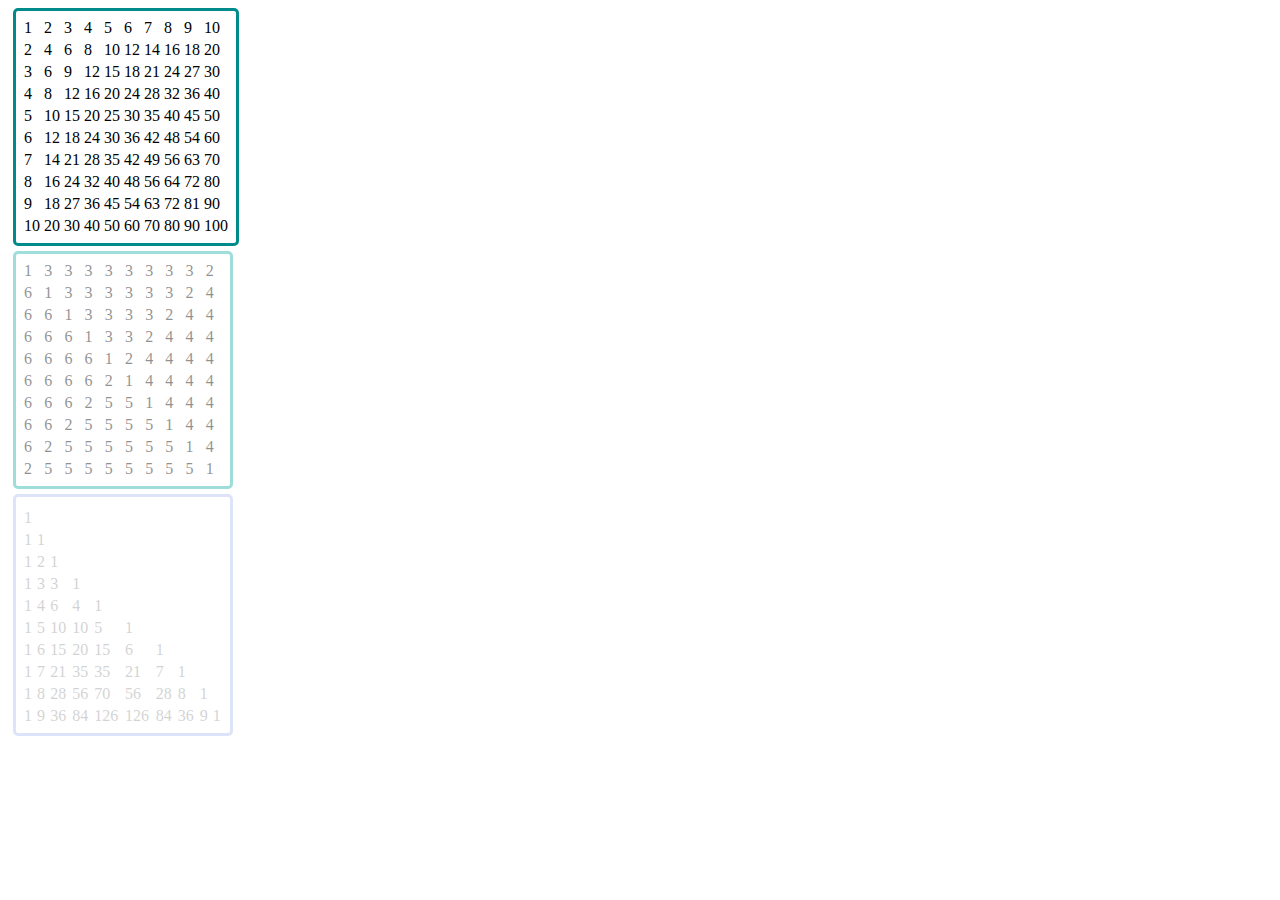
<file: ht8/index.html>
<!DOCTYPE html>
<html>
<head lang="en">
    <meta charset="UTF-8">
	<link rel="stylesheet" href="all.css">
    <title>ht8 - matrixes</title>
	<script src="http://ajax.googleapis.com/ajax/libs/jquery/1.11.1/jquery.min.js"></script>
</head>
<body>
	<div id='holder'>
		<table id="multiplication-table"></table>
		<table id="matrix"></table>
		<table id="pascal-triangle"></table>
	</div>
    <script src="main.js"></script>
</body>
</html>
</file>
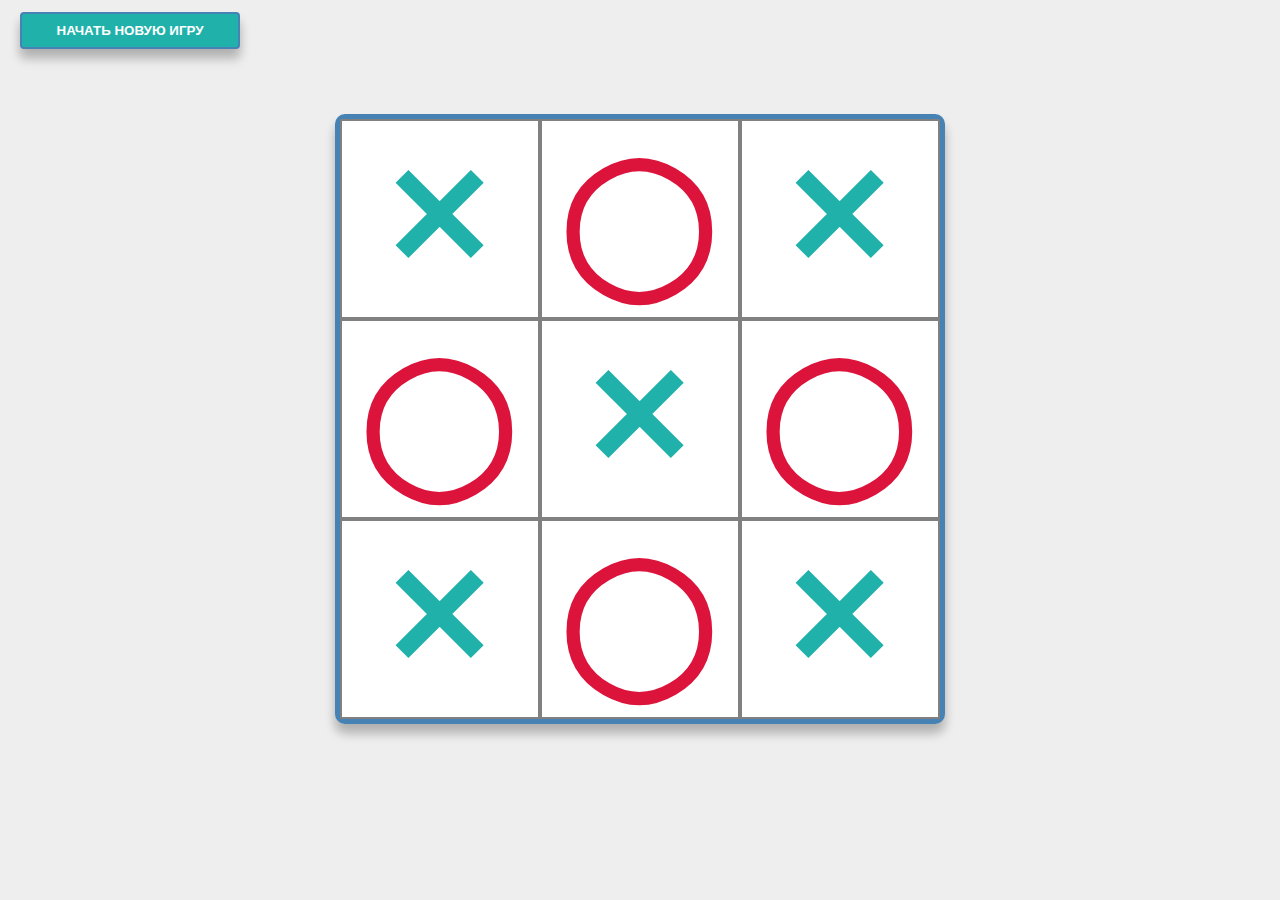
<file: X-O Game/index.html>
<!DOCTYPE html>
<html>
<head lang="en">
    <meta charset="UTF-8">
    <title>Крестики-нолики</title>
    <link rel="stylesheet" href="css/index.css">
	<script src="js\getWinner.js"></script>
	<script src="js\main.js"></script>
	<script src="js\autoAI.js"></script>
    
</head>
<body>
<button class="startNewGame btn shadows">Начать новую игру</button>
<div class="winner-message btn shadows"></div>
<div class="field shadows">	
	<div class="row">
		<div class="cell c1 x"></div><div class="cell c2 o"></div><div class="cell c3 x"></div>
	</div>
	<div class="row">
		<div class="cell c4 o"></div><div class="cell c5 x"></div><div class="cell c6 o"></div>
	</div>
	<div class="row">
		<div class="cell c7 x"></div><div class="cell c8 o"></div><div class="cell c9 x"></div>
	</div>
</div>
</body>
</html>
</file>
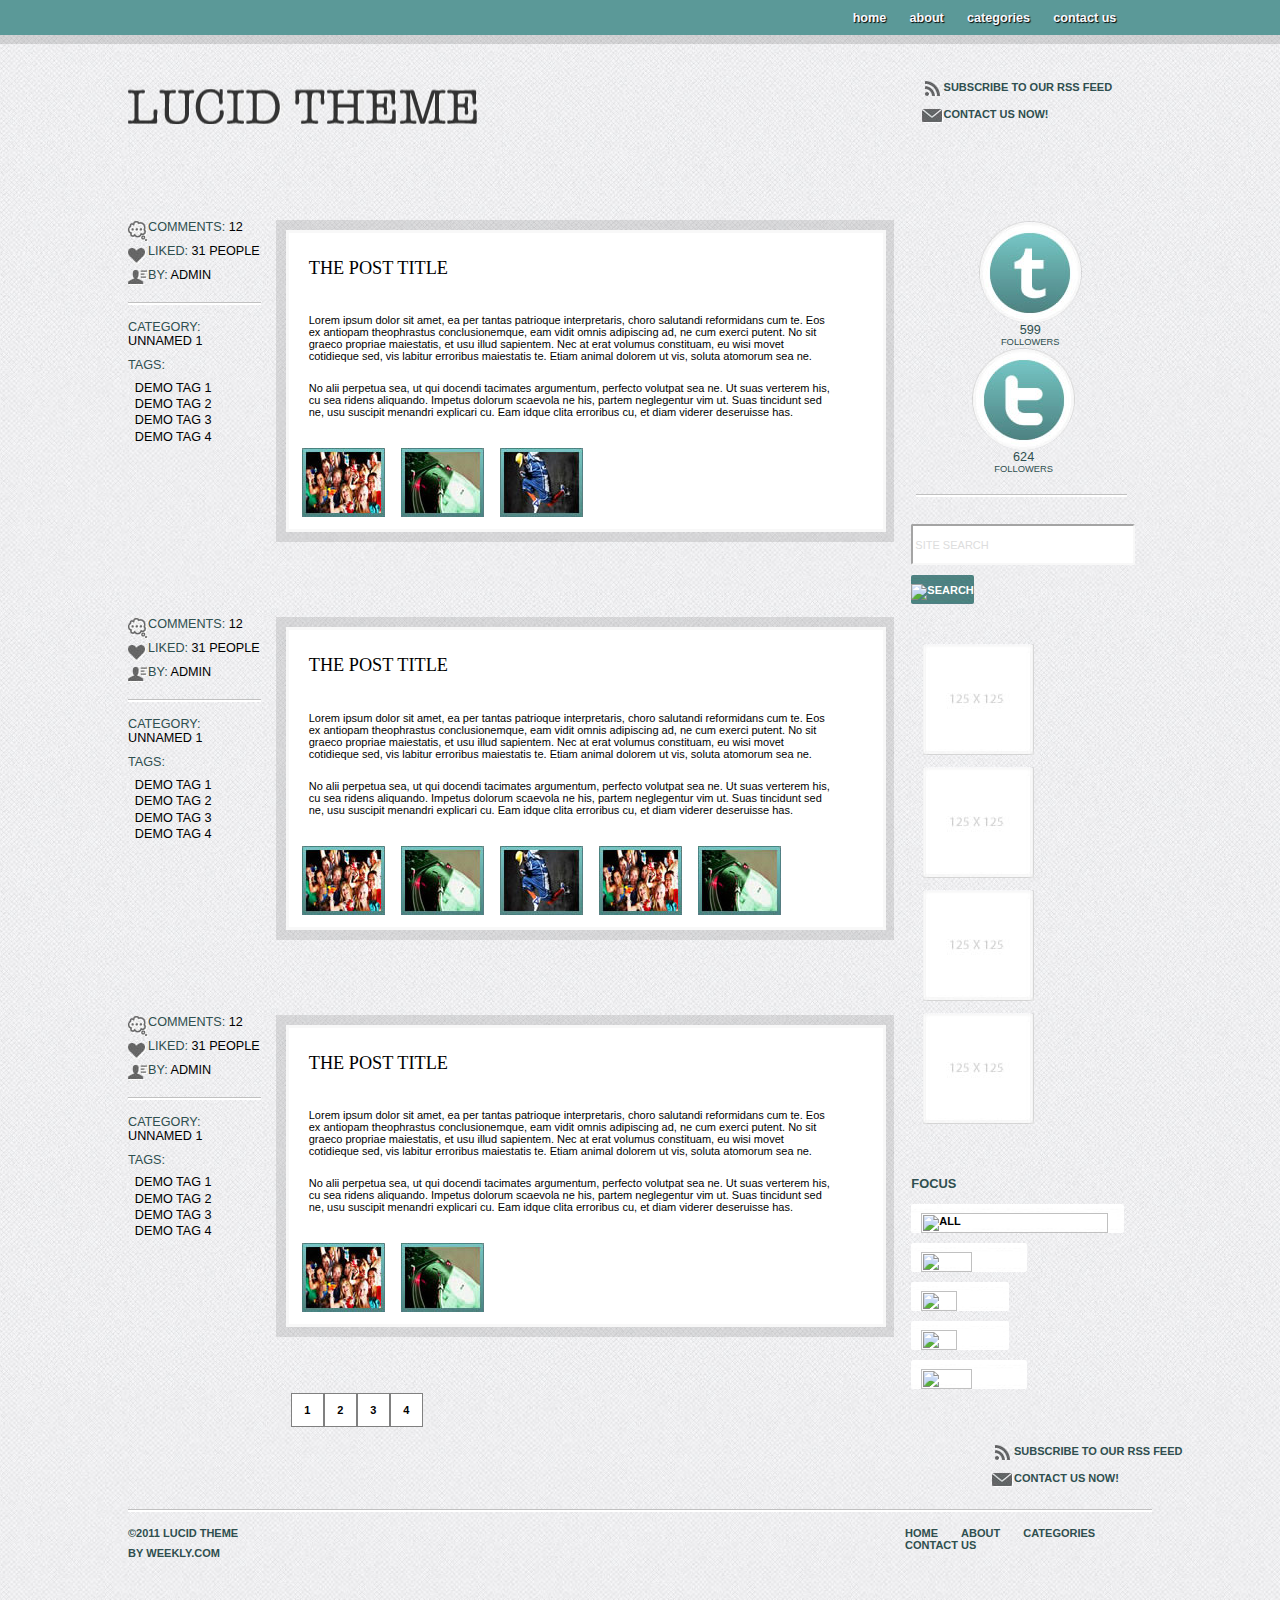
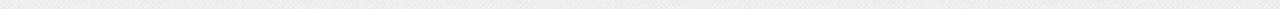
<file: hw01 (Lucid Theme)/markup/index.html>
<!DOCTYPE html>
<html>

<head>
	<meta charset="utf-8">
	<title>Example 01</title>
	<link rel="stylesheet" href="css/all.css">
</head>

<body>

	<!-- begin wrapper -->
	<div id="wrapper">
	
		<!-- begin header -->		
		<header>
		
			<!-- begin header nav -->
			<nav role="navigation">	
				<ul>
					<li>
						<a class="bigger_txt" href="#">home</a>
					</li>
					<li>
						<a class="bigger_txt" href="#">about</a>
					</li>
					<li>
						<a class="bigger_txt" href="#">categories</a>
					</li>
					<li>
						<a class="bigger_txt" href="#">contact us</a>
					</li>
				</ul>	  
			</nav>
			<!-- end header nav -->
					
			<div id="divider"></div>		 
			
			<!-- begin header .content-->
			<div class="content">
			
				<div class="left_side">
				
					<h1 id="logo">
						<a title="Lucid Theme" href="#">LUCID THEME</a>
					</h1>				
					
				</div>
	
				<div class="rss_n_mail">
					<div id="rss_icon"> <a href="#"></a></div>  <a class="grey_txt" href="#"> SUBSCRIBE TO OUR RSS FEED </a>
					<div id="mail_icon"><a href="#"></a></div>  <a class="grey_txt" href="#"> CONTACT US NOW! </a>	
				</div>
				
			</div>
			<!-- begin header .content-->
			
		</header>
		<!-- end header -->
  
		<!-- begin section -->
		<section class="content">
			
			<!-- begin .left_side -->
			<div class="left_side">
  
				<!-- begin first part -->
				<div>
				
					<!-- begin .additional -->
					<div class="additional bigger_txt">
						
						<div class="comments_icon"></div>  <a href="#"> <span class="grey_txt">COMMENTS:</span> 12 </a>
						<div class="likes_icon"></div>  <a href="#"> <span class="grey_txt">LIKED:</span> 31 PEOPLE </a>
						<div class="bywho_icon"></div>  <a href="#"> <span class="grey_txt">BY:</span> ADMIN</a>
						<div class="underline"></div>
						<div><a href="#"> <span class="grey_txt">CATEGORY:</span> UNNAMED 1</a></div>
						<div><a href="#"> <span class="grey_txt">TAGS:</span></a></div>
						
						<!-- begin .demos -->
						<div class="demos">
							<ul>
								<li>
									<a href="#">DEMO TAG 1</a>
								</li>
								<li>
									<a href="#">DEMO TAG 2</a>
								</li>
								<li>
									<a href="#">DEMO TAG 3</a>
								</li>
								<li>
									<a href="#">DEMO TAG 4</a>
								</li>
							</ul>
						</div>
						<!-- end .demos -->
						
					</div>
					<!-- end .additional -->

					<!-- begin .main_block -->
					<div class="main_block">

						<div class="shadow"></div>
		
						<!-- begin .holder -->
						<div class="holder">
        
							<h2>THE POST TITLE</h2>

							<span>
								Lorem ipsum dolor sit amet, ea per tantas patrioque interpretaris, choro salutandi reformidans cum te. Eos ex antiopam theophrastus conclusionemque, eam vidit omnis adipiscing ad, ne cum exerci putent. No sit graeco propriae maiestatis, et usu illud sapientem. Nec at erat volumus constituam, eu wisi movet cotidieque sed, vis labitur erroribus maiestatis te. Etiam animal dolorem ut vis, soluta atomorum sea ne.
							</span>
							
							<span>
								No alii perpetua sea, ut qui docendi tacimates argumentum, perfecto volutpat sea ne. Ut suas verterem his, cu sea ridens aliquando. Impetus dolorum scaevola ne his, partem neglegentur vim ut. Suas tincidunt sed ne, usu suscipit menandri explicari cu. Eam idque clita erroribus cu, et diam viderer deseruisse has.
							</span>
						
							<!-- begin for .pics -->
							<div>
								<ul class="pics">
									<li>
										<a href="#"><img alt="pic01"	src="images/pic_01.jpg" width="83" height="69"></a>
									</li>
									<li>
										<a href="#"><img alt="pic02"	src="images/pic_02.jpg" width="83" height="69"></a>
									</li>
									<li>
										<a href="#"><img alt="pic03"	src="images/pic_03.jpg" width="83" height="69"></a>
									</li>
								</ul>
						
							</div>
							<!-- end for .pics -->
	
						</div>
						<!-- end .holder -->
			
					</div>
					<!-- end .main_block -->
				
				</div>
				<!-- end first part -->
				
				<!-- begin second part -->
				<div>
					<!-- begin .additional-->
					<div class="additional bigger_txt">
			
						<div class="comments_icon"></div>  <a href="#"> <span class="grey_txt">COMMENTS:</span> 12 </a>
						<div class="likes_icon"></div>  <a href="#"> <span class="grey_txt">LIKED:</span> 31 PEOPLE </a>
						<div class="bywho_icon"></div>  <a href="#"> <span class="grey_txt">BY:</span> ADMIN</a>
						<div class="underline"></div>
						<div><a href="#"> <span class="grey_txt">CATEGORY:</span> UNNAMED 1</a></div>
						<div><a href="#"> <span class="grey_txt">TAGS:</span></a></div>
						
						<!-- begin .demos -->
						<div class="demos">
							<ul>
								<li>
									<a href="#">DEMO TAG 1</a>
								</li>
								<li>
									<a href="#">DEMO TAG 2</a>
								</li>
								<li>
									<a href="#">DEMO TAG 3</a>
								</li>
								<li>
									<a href="#">DEMO TAG 4</a>
								</li>
							</ul>
						</div>
						<!-- end .demos -->
						
					</div>
					<!-- end .additional-->
				
					<!-- begin .main_block -->
					<div class="main_block">
						
						<div class="shadow"></div>
						
						<!-- begin .holder -->
						<div class="holder">
        
							<h2>THE POST TITLE</h2>

							<span>
								Lorem ipsum dolor sit amet, ea per tantas patrioque interpretaris, choro salutandi reformidans cum te. Eos ex antiopam theophrastus conclusionemque, eam vidit omnis adipiscing ad, ne cum exerci putent. No sit graeco propriae maiestatis, et usu illud sapientem. Nec at erat volumus constituam, eu wisi movet cotidieque sed, vis labitur erroribus maiestatis te. Etiam animal dolorem ut vis, soluta atomorum sea ne.
							</span>
							
							<span>
								No alii perpetua sea, ut qui docendi tacimates argumentum, perfecto volutpat sea ne. Ut suas verterem his, cu sea ridens aliquando. Impetus dolorum scaevola ne his, partem neglegentur vim ut. Suas tincidunt sed ne, usu suscipit menandri explicari cu. Eam idque clita erroribus cu, et diam viderer deseruisse has.
							</span>
							
							<!-- begin for .pics -->
							<div>
								<ul class="pics">
									<li>
										<a href="#"><img alt="pic01"	src="images/pic_01.jpg" width="83" height="69"></a>
									</li>
									<li>
										<a href="#"><img alt="pic02"	src="images/pic_02.jpg" width="83" height="69"></a>
									</li>
									<li>
										<a href="#"><img alt="pic03"	src="images/pic_03.jpg" width="83" height="69"></a>
									</li>
									<li>
										<a href="#"><img alt="pic04"	src="images/pic_01.jpg" width="83" height="69"></a>
									</li>
									<li>
										<a href="#"><img alt="pic05"	src="images/pic_02.jpg" width="83" height="69"></a>
									</li>
								</ul>
					
							</div>
							<!-- end for .pics -->

						</div>
						<!-- end for .holder -->
			
					</div>
					<!-- end .main_block -->
				
				</div>
				<!-- end second part -->
				
				<!-- begin third part -->
				<div>
				
					<!-- begin .additional-->
					<div class="additional bigger_txt">
				
						<div class="comments_icon"></div>  <a href="#"> <span class="grey_txt">COMMENTS:</span> 12</a>
						<div class="likes_icon"></div>  <a href="#"> <span class="grey_txt">LIKED:</span> 31 PEOPLE</a>
						<div class="bywho_icon"></div>  <a href="#"> <span class="grey_txt">BY:</span> ADMIN</a>
						<div class="underline"></div>
						<div><a href="#"> <span class="grey_txt">CATEGORY:</span> UNNAMED 1</a></div>
						<div><a href="#"> <span class="grey_txt">TAGS:</span></a></div>
						
						<!-- begin .demos -->
						<div class="demos">
							<ul>
								<li>
									<a href="#">DEMO TAG 1</a>
								</li>
								<li>
									<a href="#">DEMO TAG 2</a>
								</li>
								<li>
									<a href="#">DEMO TAG 3</a>
								</li>
								<li>
									<a href="#">DEMO TAG 4</a>
								</li>
							</ul>
						</div>
						<!-- end .demos -->
						
					</div>
					<!-- end .additional-->
				
					<!-- begin .main_block -->
					<div class="main_block">
	
						<div class="shadow"></div>
		
						<!-- begin .holder -->
						<div class="holder">
			
							<h2>THE POST TITLE</h2>
	
							<span>
								Lorem ipsum dolor sit amet, ea per tantas patrioque interpretaris, choro salutandi reformidans cum te. Eos ex antiopam theophrastus conclusionemque, eam vidit omnis adipiscing ad, ne cum exerci putent. No sit graeco propriae maiestatis, et usu illud sapientem. Nec at erat volumus constituam, eu wisi movet cotidieque sed, vis labitur erroribus maiestatis te. Etiam animal dolorem ut vis, soluta atomorum sea ne.
							</span>
							
							<span>
								No alii perpetua sea, ut qui docendi tacimates argumentum, perfecto volutpat sea ne. Ut suas verterem his, cu sea ridens aliquando. Impetus dolorum scaevola ne his, partem neglegentur vim ut. Suas tincidunt sed ne, usu suscipit menandri explicari cu. Eam idque clita erroribus cu, et diam viderer deseruisse has.
							</span>
						
							<!-- begin for .pics -->
							<div>
								<ul class="pics">
									<li>
										<a href="#"><img alt="pic01"	src="images/pic_01.jpg" width="83" height="69"></a>
									</li>
									<li>
										<a href="#"><img alt="pic02"	src="images/pic_02.jpg" width="83" height="69"></a>
									</li>
								</ul>
						
							</div>
							<!-- end for .pics -->
	
						</div>
						<!-- end .holder -->
				
					</div>
					<!-- end .main_block -->
					
				</div>
				<!-- end third part -->
			
			</div>
			<!-- end .left_side -->

			<!-- begin #pagination -->
			<div id="pagination" class=" left_side">
				<ul>
					<li>
						<a href="#">1</a>
					</li>
					<li>
						<a href="#">2</a>
					</li>
					<li>
						<a href="#">3</a>
					</li>
					<li>
						<a href="#">4</a>
					</li>
				</ul>
			</div>
			<!-- end #pagination -->

			<!-- begin aside -->
			<aside class="right_side">
    
				<!-- begin #social -->
				<div id="social">
				
					<div id="twitter">
						<a id="twitter_icon" href="#">
						<a class="grey_txt bigger_txt" href="#"> 599 </a>
						<a class="grey_txt smaller_txt" href="#"> FOLLOWERS </a>			
					</div>

					<div id="fb">
						<a id="fb_icon" href="#">
						<a class="grey_txt bigger_txt" href="#"> 624 </a>
						<a class="grey_txt smaller_txt" href="#"> FOLLOWERS </a>
					</div>
					
					<div class="underline"></div>
					
					<input id="search_input"  type="text" name="" value="SITE SEARCH">
					<div><input id="search_btn" class="btn" type="image" value="SEARCH"><!--src="images/search_btn.png"--></div>
					
					<ul>
						<li><img alt="pic_adv_01"	src="images/125x125.png" width="111" height="111"></li>
						<li><img alt="pic_adv_02"	src="images/125x125.png" width="111" height="111"></li>
						<li><img alt="pic_adv_03"	src="images/125x125.png" width="111" height="111"></li>
						<li><img alt="pic_adv_04"	src="images/125x125.png" width="111" height="111"></li>
					</ul>
				
				</div>
				<!-- end #social -->
				
				<!-- begin #focus -->
				<div id="focus">
				
					<h3 class="grey_txt">FOCUS</h3>
					<input id="all_focus_btn" class="active_focus btn" type="image" value="ALL">
					<input class="btn grey_txt med_focus_btn" type="image" value="CODE & DESIGN">
					<input class="btn grey_txt short_focus_btn" type="image" value="GRAPHIC ART">
					<input class="btn grey_txt short_focus_btn" type="image" value="ILLUSTRATIONS">
					<input class="btn grey_txt med_focus_btn" type="image" value="MISCELLANEOUS">
					
				</div>
				<!-- end #focus -->
				
			</aside>
			<!-- end aside -->

		</section>
		<!-- end section -->
		
		<!-- begin .rss_n_mail -->
		<div class="rss_n_mail">	
			<div id="rss_icon"> <a href="#"></a></div>  <a class="grey_txt" href="#"> SUBSCRIBE TO OUR RSS FEED </a>
			<div id="mail_icon"><a href="#"></a></div>  <a class="grey_txt" href="#"> CONTACT US NOW! </a>	
		</div>
		<!-- end .rss_n_mail -->
		
		<!-- begin footer -->	
		<footer>
		
			<div class="underline"></div>
			
			<span>&copy;2011&nbsp;<a href="#">LUCID THEME</a></span>				
	
			<!-- begin footer nav -->
			<nav role="navigation">	
				<ul>
					<li>
						<a href="#">HOME</a>
					</li>
					<li>
						<a href="#">ABOUT</a>
					</li>
					<li>
						<a href="#">CATEGORIES</a>
					</li>
					<li>
						<a href="#">CONTACT  US</a>
					<li>
				</ul>	  
			</nav>
			<!-- end footer nav -->
			
			<span>BY&nbsp;<a href="#">WEEKLY.COM</a></span>
			
		</footer>
		<!-- end footer -->
  
	</div>
	<!-- end wrapper -->

</body>

</html>
</file>
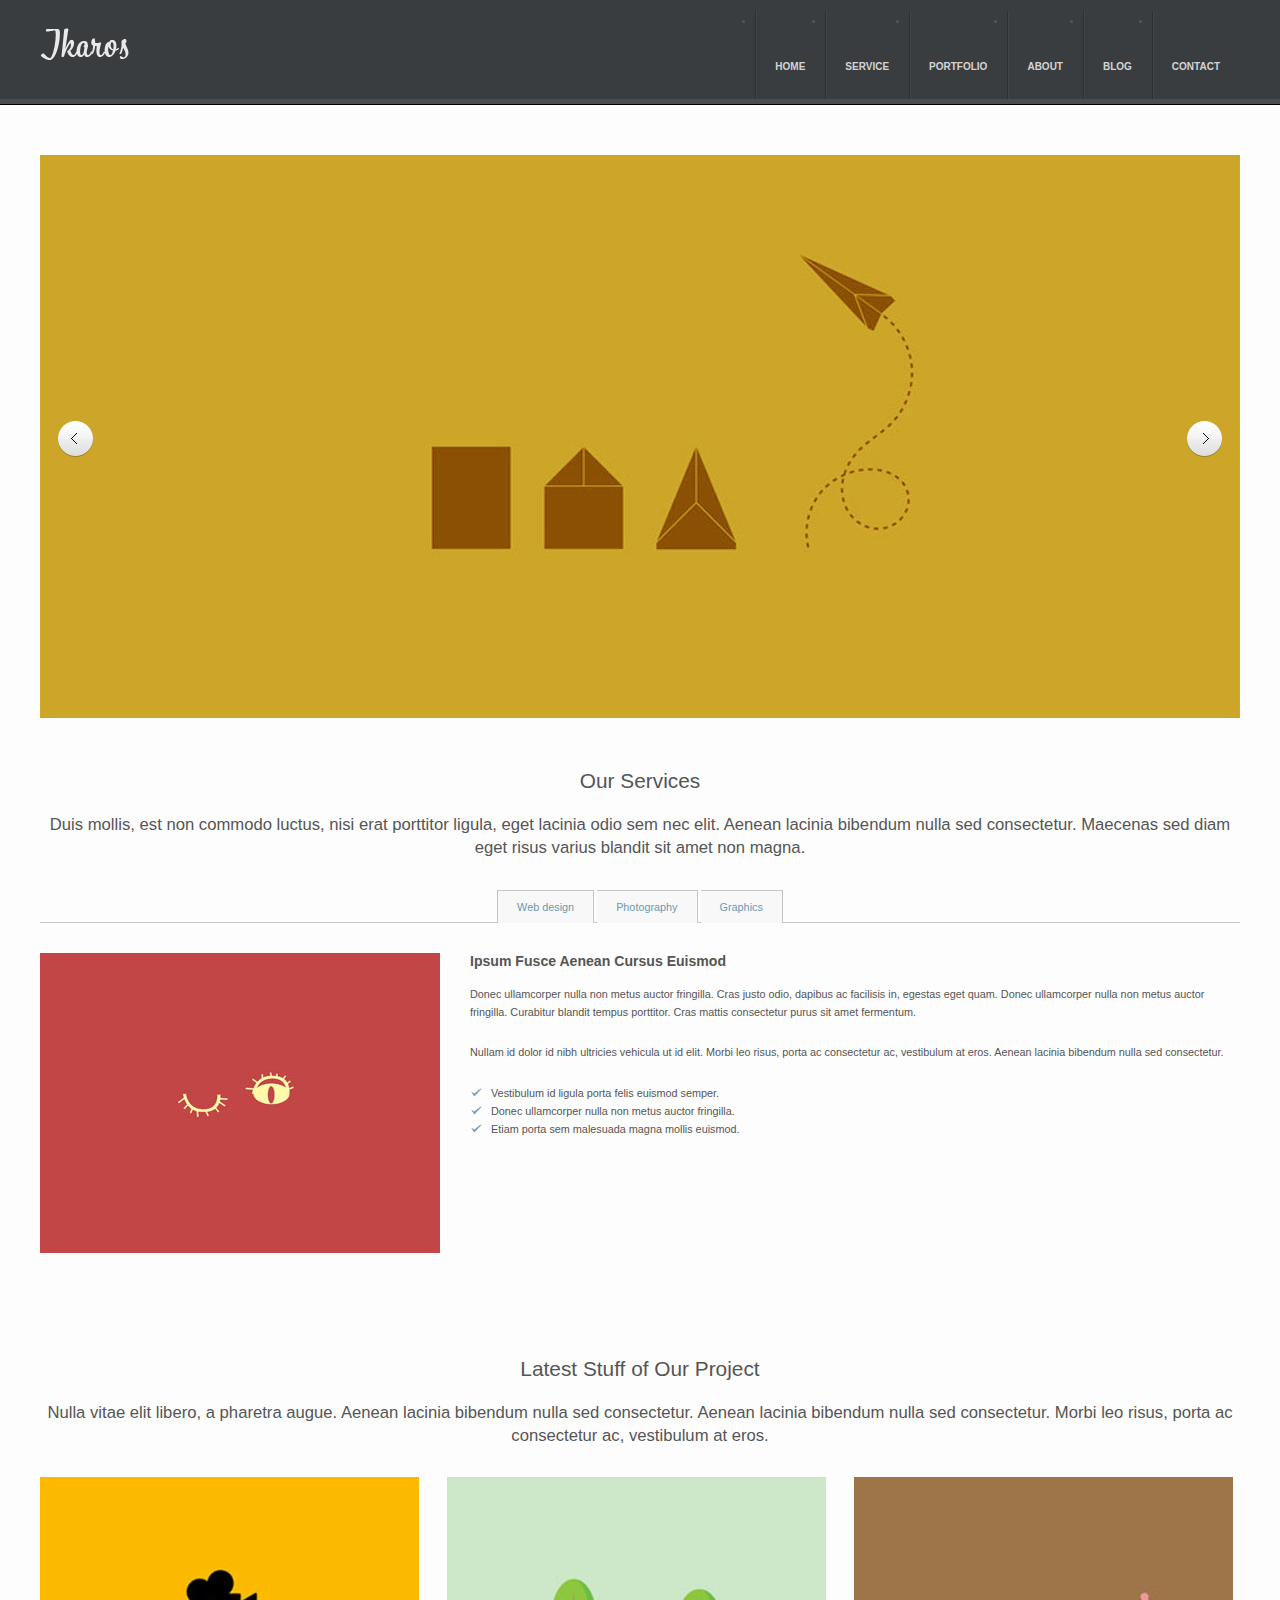
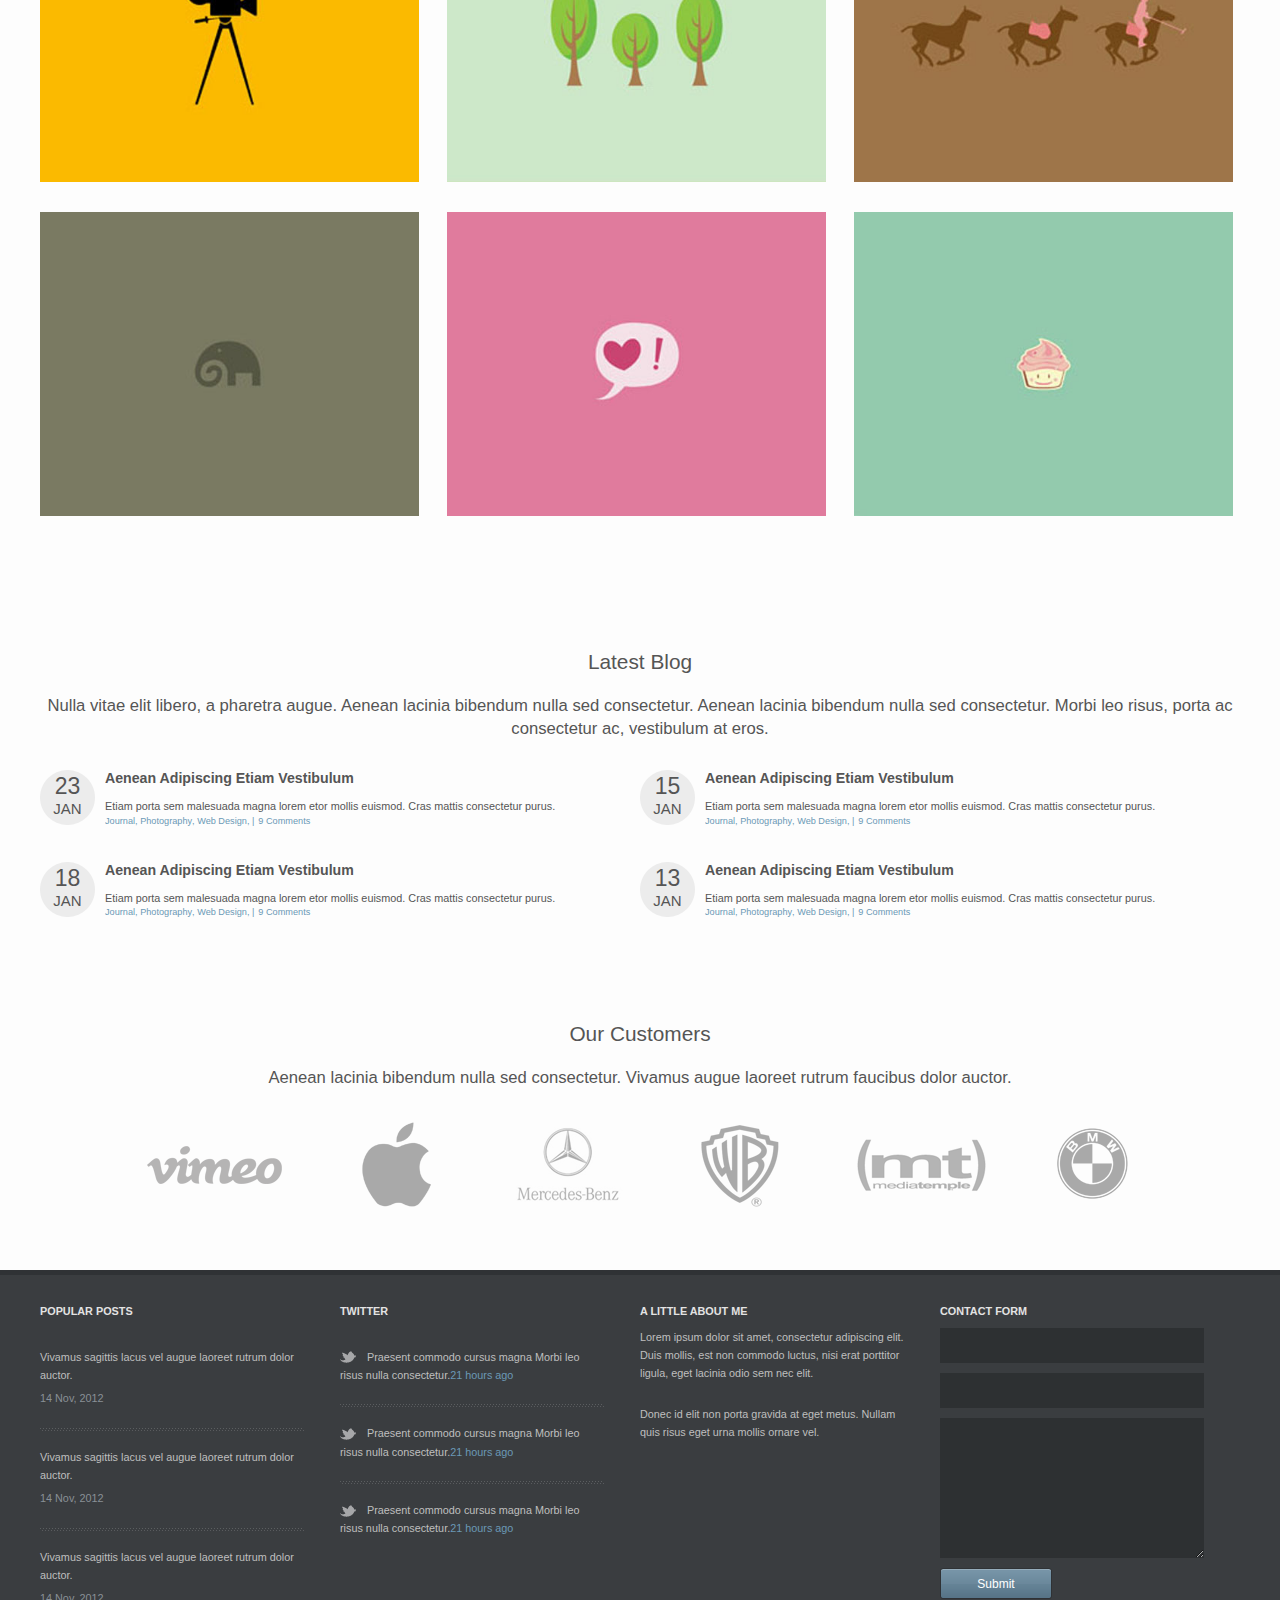
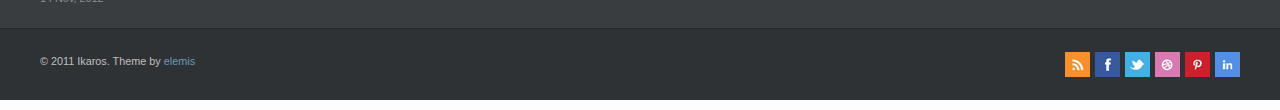
<file: hw04 (Ikaros)/markup/index.html>
<!DOCTYPE html>
<html>
<head>
     <meta charset="UTF-8">
    <title>Ikaros</title>
    <link rel="stylesheet" href="css/all.css"/>
	<script src="http://ajax.googleapis.com/ajax/libs/jquery/1.11.1/jquery.min.js"></script>	
	<script src="js/index.js"></script>
</head>
<body>
<div id="wrapper">

	<!-- begin header -->
    <header>
        <div class="container">
            <h1 class="logo">
				<a href="#" title="Ikaros">Ikaros</a>
			</h1>
			
			<!-- begin nav -->
			<nav role="navigation">
				<ul>
					<li><a href="#" title="link">Home</a></li>
					<li><a href="#" title="link">Service</a></li>
					<li><a href="#" title="link">Portfolio</a></li>
					<li><a href="#" title="link">About</a></li>
					<li><a href="#" title="link">Blog</a></li>
					<li><a href="#" title="link">Contact</a></li>
					</ul>
			</nav>
			<!-- end nav -->
			
        </div>
    </header>
	<!-- end header -->
	
	<!-- begin #main -->
    <main>
        <div class="container">
		
		<!-- begin .gallery -->
            <div class="gallery-holder">
            <div class="gallery">
                <!--<ul>
                    <li><img src="images/slider0.jpg" alt=""/></li>
                    <li><img src="images/slider2.jpg" alt=""/></li>
                    <li>--></li>
					<img src="images/slider1.jpg" alt=""/>
					<!--</li>
                </ul>-->
                <a class="prev-btn" href="#">Previous</a>
                <a class="next-btn" href="#">Next</a>
            </div>
            </div>
			<!-- end .gallery -->
			
            <div class="content">
			
				<!-- begin .content-block -->
                <div class="content-block">
                    <h2>Our Services</h2>
                    <div class="content-intro">
                        <p>Duis mollis, est non commodo luctus, nisi erat porttitor ligula, eget lacinia odio sem nec elit. Aenean lacinia bibendum nulla sed consectetur. Maecenas sed diam eget risus varius blandit sit amet non magna.</p>
                    </div>
					
					<!-- begin .tabs-holder -->
                    <div class="tabs-holder">
                        <ul class="tabset">
                            <li class="active"><a href="#one">Web design</a></li>
							<li><a href="#two">Photography</a></li>
							<li><a href="#three">Graphics</a></li>
                        </ul>
						
						<!-- begin #first-tab -->
                        <div class="tab active" id="first-tab">
                            <img src="images/tab1.jpg" alt="tab1 image"/>
                            <div class="tabs-info">
                                <h3>Ipsum Fusce Aenean Cursus Euismod</h3>
                                <p>Donec ullamcorper nulla non metus auctor fringilla. Cras justo odio, dapibus ac facilisis in, egestas eget quam. Donec ullamcorper nulla non metus auctor fringilla. Curabitur blandit tempus porttitor. Cras mattis consectetur purus sit amet fermentum.</p>
                                <p>Nullam id dolor id nibh ultricies vehicula ut id elit. Morbi leo risus, porta ac consectetur ac, vestibulum at eros. Aenean lacinia bibendum nulla sed consectetur. </p>
                                <ul>
                                    <li>Vestibulum id ligula porta felis euismod semper.</li>
                                    <li>Donec ullamcorper nulla non metus auctor fringilla.</li>
                                    <li>Etiam porta sem malesuada magna mollis euismod.</li>
                                </ul>
                            </div>
                        </div>
						<!-- end #first-tab -->
						
						<!-- begin #second-tab -->
                        <div class="tab" id="second-tab">
                            <img src="images/tab2.jpg" alt="tab2 image"/>
                            <div class="tabs-info">
                                <h3>Lorem Ipsum Dolor Sit Amet Est Furstat</h3>
                                <p>Cras justo odio, dapibus ac facilisis in, egestas eget quam. Donec ullamcorper nulla non metus fringilla. Curabitur blandit tempus porttitor. Nullam id dolor id nibh ultricies vehicula ut id elit. Donec ullamcorper nulla non metus alles et fringilla.</p>
                                <p>Nullam id dolor id nibh ultricies vehicula ut id elit. Morbi leo risus, porta ac consectetur ac, vestibulum at eros. Aenean lacinia bibendum nulla sed consectetur. </p>
                                <ul>
                                    <li>Donec ullamcorper nulla non metus auctor fringilla.</li>
                                    <li>Vestibulum id ligula porta felis euismod semper.</li>
                                    <li>Curabitur blandit tempus porttitor. Cras mattis consectetur.</li>
                                </ul>
                            </div>
                        </div>
						<!-- end #second-tab -->
						
						<!-- begin #third-tab -->
                        <div class="tab" id="third-tab">
                            <img src="images/tab3.jpg" alt="tab3 image"/>
                            <div class="tabs-info">
                                <h3>Ipsum Fusce Aenean Cursus Euismod</h3>
                                <p>Cras justo odio, dapibus ac facilisis in est. Cras justo odio, dapibus ac facilisis in, egestas eget quam. Donec ullamcorper nulla non metus auctor fringilla. Curabitur blandit tempus porttitor. Cras mattis consectetur purus sit amet fermentum.</p>
                                <p>Nullam id dolor id nibh ultricies vehicula ut id elit. Morbi leo risus, porta ac consectetur ac, vestibulum at eros. Aenean lacinia bibendum nulla sed consectetur. </p>
                                <ul>
                                    <li>Etiam porta sem malesuada magna mollis euismod.</li>
                                    <li>Donec ullamcorper nulla non metus auctor fringilla.</li>
                                    <li>Vestibulum id ligula porta felis euismod semper.</li>
                                </ul>
                            </div>
                        </div>
						<!-- end #third-tab -->
						
                    </div>
					<!-- end .tabs-holder -->
					
                </div>
				<!-- end .content-block -->
				
				<!-- begin .content-block -->
                <div class="content-block">
                    <h2>Latest Stuff of Our Project</h2>
                    <div class="content-intro">
                        <p>Nulla vitae elit libero, a pharetra augue. Aenean lacinia bibendum nulla sed consectetur. Aenean lacinia bibendum nulla sed consectetur. Morbi leo risus, porta ac consectetur ac, vestibulum at eros.</p>
                    </div>
                    <div class="latest-projects">
                        <ul>
                            <li><a href="#" title="link"><img src="images/1.jpg" alt=""/></a></li>
                            <li><a href="#" title="link"><img src="images/2.jpg" alt=""/></a></li>
                            <li><a href="#" title="link"><img src="images/3.jpg" alt=""/></a></li>
                            <li><a href="#" title="link"><img src="images/4.jpg" alt=""/></a></li>
                            <li><a href="#" title="link"><img src="images/5.jpg" alt=""/></a></li>
                            <li><a href="#" title="link"><img src="images/6.jpg" alt=""/></a></li>
                        </ul>
                    </div>
                </div>
				<!-- end .content-block -->
				
				<!-- begin .content-block -->
                <div class="content-block">
                    <h2>Latest Blog</h2>
                    <div class="content-intro">
                        <p>Nulla vitae elit libero, a pharetra augue. Aenean lacinia bibendum nulla sed consectetur. Aenean lacinia bibendum nulla sed consectetur. Morbi leo risus, porta ac consectetur ac, vestibulum at eros.</p>
                    </div>
                    <div class="latest-blog">
                        <div class="column">
                            <div class="post">
                                <em class="date"><time datetime="01-23"><span class="day">23</span><span class="month">jan</span></em>
                                <div class="text-holder">
                                    <h3><a href="#">Aenean Adipiscing Etiam Vestibulum</a></h3>
                                    <p>Etiam porta sem malesuada magna lorem etor mollis euismod. Cras mattis consectetur purus.</p>
                                    <ul class="info">
                                        <li>
                                            <ul>
                                                <li><a href="#">Journal</a></li>
                                                <li><a href="#">Photography</a></li>
                                                <li><a href="#">Web Design</a></li>
                                            </ul>
                                        </li>
                                        <li><a href="#">9 Comments</a></li>
                                    </ul>
                                </div>
                            </div>
                            <div class="post">
                                <em class="date"><time datetime="01-18"><span class="day">18</span><span class="month">jan</span></em>
                                <div class="text-holder">
                                    <h3><a href="#">Aenean Adipiscing Etiam Vestibulum</a></h3>
                                    <p>Etiam porta sem malesuada magna lorem etor mollis euismod. Cras mattis consectetur purus.</p>
                                    <ul class="info">
                                        <li>
                                            <ul>
                                                <li><a href="#">Journal</a></li>
                                                <li><a href="#">Photography</a></li>
                                                <li><a href="#">Web Design</a></li>
                                            </ul>
                                        </li>
                                        <li><a href="#">9 Comments</a></li>
                                    </ul>
                                </div>
                            </div>
                        </div>
                        <div class="column">
                            <div class="post">
                                <em class="date"><time datetime="01-15"><span class="day">15</span><span class="month">jan</span></em>
                                <div class="text-holder">
                                    <h3><a href="#">Aenean Adipiscing Etiam Vestibulum</a></h3>
                                    <p>Etiam porta sem malesuada magna lorem etor mollis euismod. Cras mattis consectetur purus.</p>
                                    <ul class="info">
                                        <li>
                                            <ul>
                                                <li><a href="#">Journal</a></li>
                                                <li><a href="#">Photography</a></li>
                                                <li><a href="#">Web Design</a></li>
                                            </ul>
                                        </li>
                                        <li><a href="#">9 Comments</a></li>
                                    </ul>
                                </div>
                            </div>
                            <div class="post">
                                <em class="date"><time datetime="01-13"><span class="day">13</span><span class="month">jan</span></em>
                                <div class="text-holder">
                                    <h3><a href="#">Aenean Adipiscing Etiam Vestibulum</a></h3>
                                    <p>Etiam porta sem malesuada magna lorem etor mollis euismod. Cras mattis consectetur purus.</p>
                                    <ul class="info">
                                        <li>
                                            <ul>
                                                <li><a href="#">Journal</a></li>
                                                <li><a href="#">Photography</a></li>
                                                <li><a href="#">Web Design</a></li>
                                            </ul>
                                        </li>
                                        <li><a href="#">9 Comments</a></li>
                                    </ul>
                                </div>
                            </div>
                        </div>
                    </div>
                </div>
				<!-- end .content-block -->
				
				<!-- begin .content-block -->
                <div class="content-block">
                    <h2>Our Customers</h2>
                    <div class="content-intro">
                        <p>Aenean lacinia bibendum nulla sed consectetur. Vivamus augue laoreet rutrum faucibus dolor auctor. </p>
                        <div class="customers">
                            <ul>
                                <li><a href="#" title="link"><img src="images/customers-logo-vimeo.png" alt="logo"/></a></li>
                                <li><a href="#" title="link"><img src="images/customers-logo-apple.png" alt="logo"/></a></li>
                                <li><a href="#" title="link"><img src="images/customers-logo-mb.png" alt="logo"/></a></li>
                                <li><a href="#" title="link"><img src="images/customers-logo-wb.png" alt="logo"/></a></li>
                                <li><a href="#" title="link"><img src="images/customers-logo-mt.png" alt="logo"/></a></li>
                                <li><a href="#" title="link"><img src="images/customers-logo-bmw.png" alt="logo"/></a></li>
                            </ul>
                        </div>
                    </div>
                </div>
				<!-- end .content-block -->
				
            </div>
        </div>
		<!-- end .gallery -->
		
    </main>
	<!-- end main -->
	
	<!-- begin footer -->
    <footer>
        <div class="footer-main">	
            <div class="container">
                <div class="column">
                    <h4>Popular posts</h4>
                    <ul>
                        <li>
                            <h3><a href="#">Vivamus sagittis lacus vel augue laoreet rutrum dolor auctor.</a></h3>
                            <em class="date"><time datetime="2012-11-14">14 Nov, 2012</em>
                        </li>
                        <li>
                            <h3><a href="#">Vivamus sagittis lacus vel augue laoreet rutrum dolor auctor.</a></h3>
                            <em class="date"><time datetime="2012-11-14">14 Nov, 2012</em>
                        </li>
                        <li>
                            <h3><a href="#">Vivamus sagittis lacus vel augue laoreet rutrum dolor auctor.</a></h3>
                            <em class="date"><time datetime="2012-11-14">14 Nov, 2012</em>
                        </li>
                    </ul>
                </div>
                <div class="column">
                    <h4>Twitter</h4>
                    <ul class="twits-list">
                        <li>Praesent commodo cursus magna Morbi leo risus nulla consectetur.<a class="published" href="#">21 hours ago</a></li>
                        <li>Praesent commodo cursus magna Morbi leo risus nulla consectetur.<a class="published" href="#">21 hours ago</a></li>
                        <li>Praesent commodo cursus magna Morbi leo risus nulla consectetur.<a class="published" href="#">21 hours ago</a></li>
                    </ul>
                </div>
                <div class="column">
                    <h4>A little about Me</h4>
                    <div class="about">
                        <p>Lorem ipsum dolor sit amet, consectetur adipiscing elit. Duis mollis, est non commodo luctus, nisi erat porttitor ligula, eget lacinia odio sem nec elit.</p>
                        <p>Donec id elit non porta gravida at eget metus. Nullam quis risus eget urna mollis ornare vel.</p>
                    </div>
                </div>
                <div class="column">
                    <h4>Contact Form</h4>
                    <form class="contact-form" action="#">
                        <fieldset>
                            <input type="text" value=""/>
                            <input type="text" value=""/>
                            <textarea rows="4" cols="25"></textarea>
                            <input type="submit" value="Submit" class="btn-submit"/>
                        </fieldset>
                    </form>
                </div>
            </div>
        </div>
		
        <div class="footer-additional">
            <div class="container">
                <span class="copyright">&copy; 2011 Ikaros. Theme by <a href="#">elemis</a></span>
                <ul class="social">
                    <li><a class="ico-rss" href="#" title="link">RSS</a></li>
                    <li><a class="ico-facebook" href="#" title="link">Facebook</a></li>
                    <li><a class="ico-twitter" href="#" title="link">Twitter</a></li>
                    <li><a class="ico-some" href="#" title="link">some social</a></li>
                    <li><a class="ico-pinterest" href="#" title="link">Pinterest</a></li>
                    <li><a class="ico-linkedin" href="#" title="link">LinkedIn</a></li>
                </ul>
            </div>
        </div>
    </footer>
	<!-- end footer -->

</p>
</div>
</body>
</html>
</file>
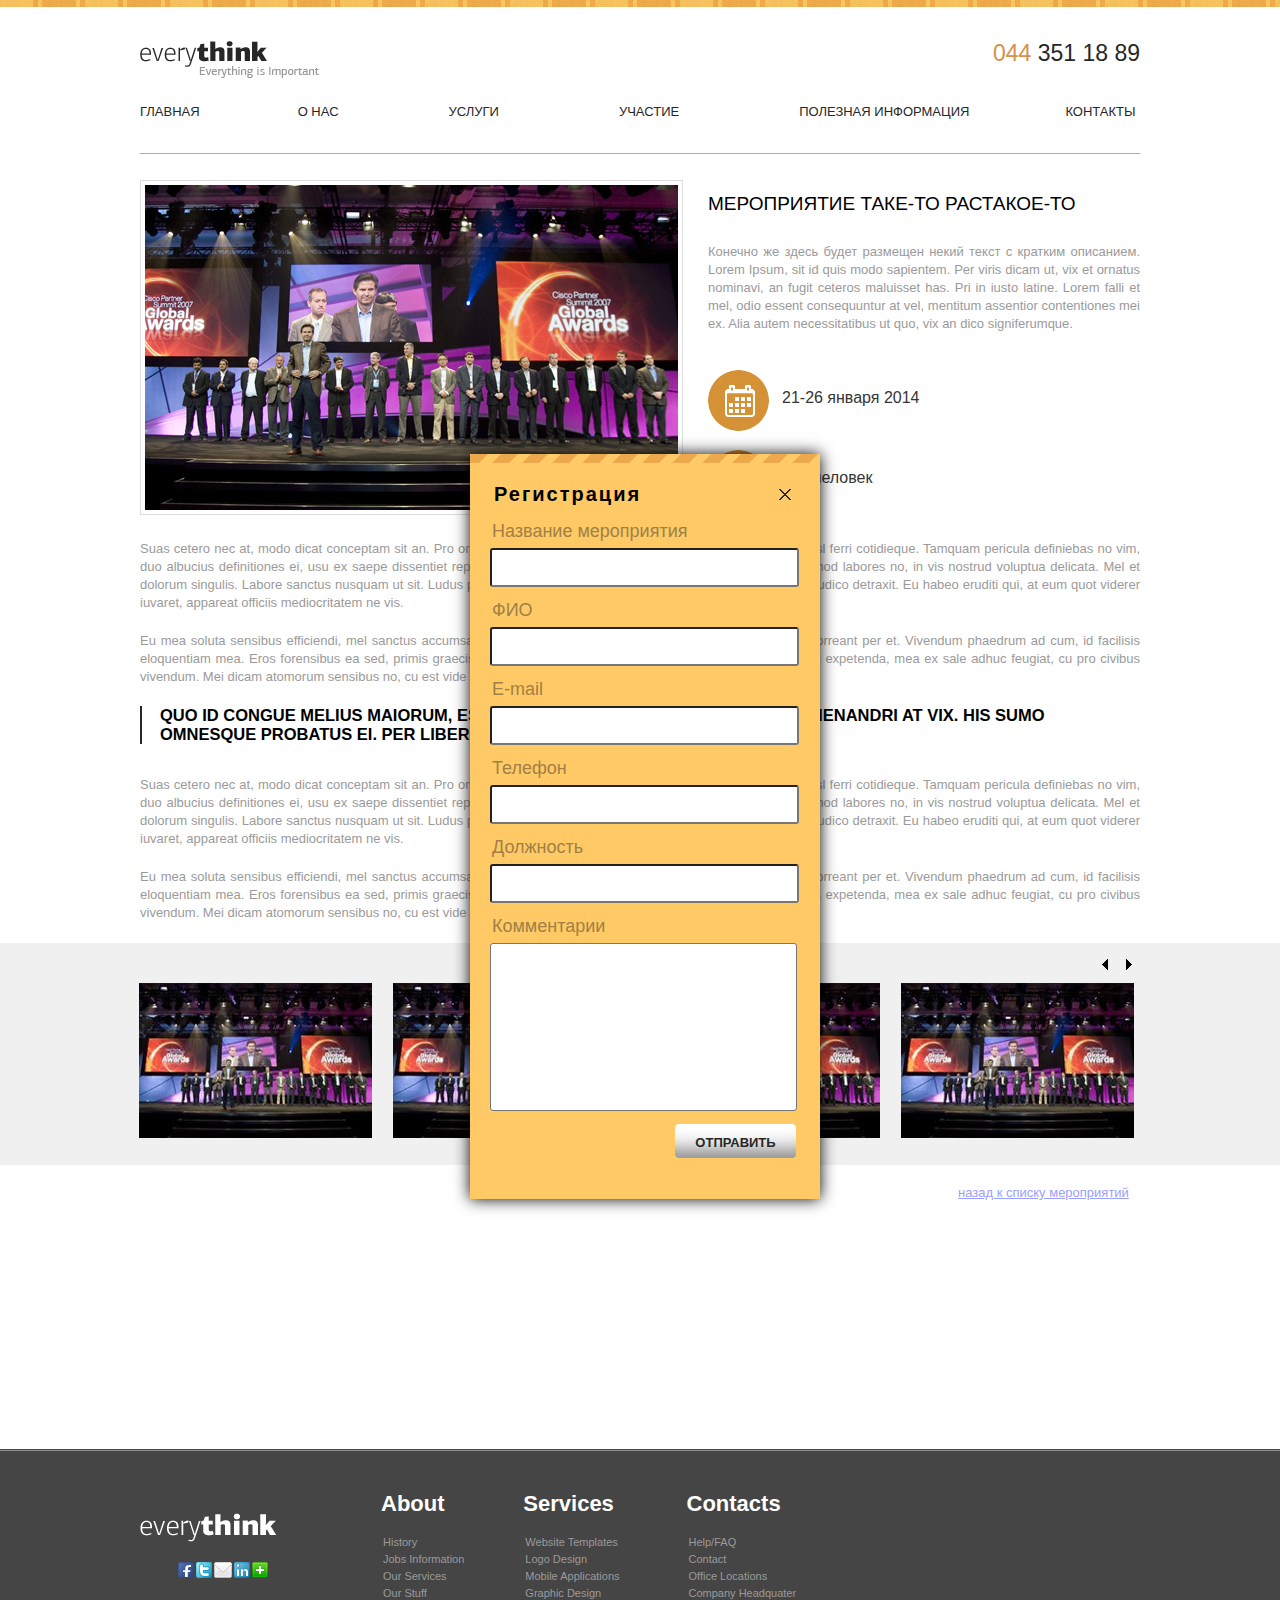
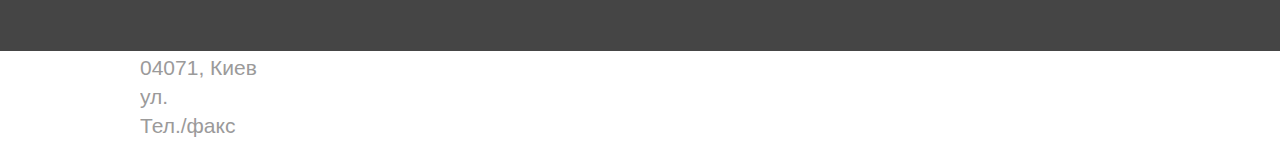
<file: hw02 (Every-input)/markup/event.html>
<!DOCTYPE html>
<head>
	<meta charset="utf-8">
	<title>Event</title>
	<link media="all" rel="stylesheet" href="css/all.css">
	<script type="text/javascript" src="js/main.js"></script>
</head>
<body>
	<div id="wrapper">
		<header>
			<div class="container">
				<strong class="logo"><a href="#"></a></strong>
				<div class="phone"><span class="phone_code">044 </span>351 18 89</div>
				<nav role="navigation">
					<ul>
						<li>
							<a href="#">ГЛАВНАЯ</a>
						</li>
						<li>
							<a href="#">О НАС</a>
						</li>
						<li>
							<a href="#">УСЛУГИ</a>
						</li>
						<li>
							<a href="#">УЧАСТИЕ</a>
						</li>
						<li>
							<a href="#">ПОЛЕЗНАЯ ИНФОРМАЦИЯ</a>
						</li>
						<li>
							<a href="#">КОНТАКТЫ</a>
						</li>
						<li class="clear-fix"></li>
					</ul>
				</nav>
			</div>
		</header>
		
		<div id="main">
			<div class="container">
				<div class="article">
					<div class="top_side">
						<img class="article_img" src="images/article_img.png" alt=""/>
						<h1>Мероприятие таке-то растакое-то</h1>
						<p class="short_descripton">
							Конечно же здесь будет размещен некий текст с кратким описанием. Lorem Ipsum, sit id quis modo sapientem. Per viris dicam ut, vix et ornatus nominavi, an fugit ceteros maluisset has. Pri in iusto latine. Lorem falli et mel, odio essent consequuntur at vel, mentitum assentior contentiones mei ex. Alia autem necessitatibus ut quo, vix an dico signiferumque.
						</p>
						<div class="date">
							<span>21<time datetime="2014-01-21">-<time datetime="2014-01-26">26 января 2014</span>
						</div>
						<div class="members">
							<span>256 человек</span>
						</div>
					</div>
					<p>
						Suas cetero nec at, modo dicat conceptam sit an. Pro omnis primis pericula cu, debitis voluptatibus est ut. Qui ne nisl ferri cotidieque. Tamquam pericula definiebas no vim, duo albucius definitiones ei, usu ex saepe dissentiet repudiandae. Efficiendi reprehendunt ea vel, cum postea euismod labores no, in vis nostrud voluptua delicata.
						Mel et dolorum singulis. Labore sanctus nusquam ut sit. Ludus petentium vim et, his diceret fastidii hendrerit at, an his dicit iudico detraxit. Eu habeo eruditi qui, at eum quot viderer iuvaret, appareat officiis mediocritatem ne vis.
					</p>
					<p>					
						Eu mea soluta sensibus efficiendi, mel sanctus accumsan rationibus an. Sed ne delectus probatus, falli putant abhorreant per et. Vivendum phaedrum ad cum, id facilisis eloquentiam mea. Eros forensibus ea sed, primis graecis perfecto vis an, magna argumentum ei qui. Ex cum tantas expetenda, mea ex sale adhuc feugiat, cu pro civibus vivendum. Mei dicam atomorum sensibus no, cu est vide quas comprehensam.
					</p>
					<h2>Quo id congue melius maiorum, est ut epicurei temporibus, volumus menandri at vix. His sumo omnesque probatus ei. Per liber nostrud dolorem eu?</h2>
					<p>
						Suas cetero nec at, modo dicat conceptam sit an. Pro omnis primis pericula cu, debitis voluptatibus est ut. Qui ne nisl ferri cotidieque. Tamquam pericula definiebas no vim, duo albucius definitiones ei, usu ex saepe dissentiet repudiandae. Efficiendi reprehendunt ea vel, cum postea euismod labores no, in vis nostrud voluptua delicata.
						Mel et dolorum singulis. Labore sanctus nusquam ut sit. Ludus petentium vim et, his diceret fastidii hendrerit at, an his dicit iudico detraxit. Eu habeo eruditi qui, at eum quot viderer iuvaret, appareat officiis mediocritatem ne vis.
					</p>
					<p>					
						Eu mea soluta sensibus efficiendi, mel sanctus accumsan rationibus an. Sed ne delectus probatus, falli putant abhorreant per et. Vivendum phaedrum ad cum, id facilisis eloquentiam mea. Eros forensibus ea sed, primis graecis perfecto vis an, magna argumentum ei qui. Ex cum tantas expetenda, mea ex sale adhuc feugiat, cu pro civibus vivendum. Mei dicam atomorum sensibus no, cu est vide quas comprehensam.
					</p>
				</div>
			</div>
			<div class="gallery">
				<div class="container">
					<a href="#" class="btn backward"></a>
					<a href="#" class="btn forward"></a>
					<ul>
						<li><a href="#" ><img src="images/gallery_img.png" alt=""/></a></li>
						<li><a href="#" ><img src="images/gallery_img.png" alt=""/></a></li>
						<li><a href="#" ><img src="images/gallery_img.png" alt=""/></a></li>
						<li><a href="#" ><img src="images/gallery_img.png" alt=""/></a></li>
					</ul>
				</div>
			</div>
			<div class="container">
				<a class="back_to" href="#">назад к списку мероприятий</a>
			</div>
		</div>
		<footer>
			<div class="container">
				<ul>
					<li class="first_level">
						<div class="logo"><a href="#"></a></div>
						<ul class="social">
							<li><a href="#"><img src="images/social1.png" alt=""/></a></li>
							<li><a href="#"><img src="images/social2.png" alt=""/></a></li>
							<li><a href="#"><img src="images/social3.png" alt=""/></a></li>
							<li><a href="#"><img src="images/social4.png" alt=""/></a></li>
							<li><a href="#"><img src="images/social5.png" alt=""/></a></li>
						</ul>
					</li>
					<li class="first_level">
						<ul class="second_level">
							<li>
								<h3>About</h3>
							</li>
							<li>
								<a href="#">History</a>
							</li>
							<li>
								<a href="#">Jobs Information</a>
							</li>
							<li>
								<a href="#">Our Services</a>
							</li>
							<li>
								<a href="#">Our Stuff</a>
							</li>
						</ul>
					</li>
					<li class="first_level">
						<ul class="second_level">
							<li>
								<h3>Services</h3>
							</li>
							<li>
								<a href="#">Website Templates</a>
							</li>
							<li>
								<a href="#">Logo Design</a>
							</li>
							<li>
								<a href="#">Mobile Applications</a>
							</li>
							<li>
								<a href="#">Graphic Design</a>
							</li>
						</ul>
					</li>
					<li class="first_level">
						<ul class="second_level">
							<li>
								<h3>Contacts</h3>
							</li>
							<li>
								<a href="#">Help/FAQ</a>
							</li>
							<li>
								<a href="#">Contact</a>
							</li>
							<li>
								<a href="#">Office Locations</a>
							</li>
							<li>
								<a href="#">Company Headquater</a>
							</li>
						</ul>
					</li>
					<li class="first_level">
						<div class="contacts">
							<p>04071, Киев</p>
							<p>ул. <b>Спасская 5, оф.32</b></p>
							<p>Тел./факс <b>(044) 351-18-89</b></p>
						</div>
					</li>
					<li class="clear-fix"></li>
				</ul>
			</div>
		</footer>
	</div>
    
    <div class="reg_form" id="reg_form">
        <a href="#" class="close_btn" onclick="closeForm()"><img src="images/btn_close.png"  alt=""/> </a>
        <h4>Регистрация</h4>
		<label for="event_name">Название мероприятия</label>
		<input type="text" placeholder="" name="eventname" id="event_name">
		<label for="member_name">ФИО</label>
		<input type="text" placeholder="" name="membername" id="member_name">
		<label for="email">E-mail</label>
		<input type="text" placeholder="" name="emailfield" id="email">
		<label for="phone">Телефон</label>
		<input type="text" placeholder="" name="phonefield" id="phone">
		<label for="job_title">Должность</label>
		<input type="text" placeholder="" name="jobtitle" id="job_title">
		<label for="the_comments">Комментарии</label>
		<textarea placeholder="" name="comments" id="the_comments" rows="10"></textarea>
		<button id="send">Отправить</button>
    </div>
</body>
</html>
</file>
<file: ht8/all.css>
/*#holder {
    margin: 10px;
	padding: 10px;
    border: solid #6495ED 4px;
    width: 230px;
    border-radius: 10px;
}
*/
table {
	font-family: 'monotype';
	margin: 5px;
	padding: 5px;
    border: solid 3px;
    width: 220px;
    border-radius: 5px;	
	/*display: block;*/
	word-spacing: 4px;
	display:none;
}
#multiplication-table{
	border-color: #008B8B;
	
}
#matrix{
	border-color: #20B2AA;
}
#pascal-triangle{
	border-color: #4169E1;
}
</file>
<file: X-O Game/css/index.css>
body {
	background-color: #eee;
	font-weight: bold;
	text-transform: uppercase;	
}
div {
    box-sizing: border-box;
	background-color: #eee;	
}
.shadows{
	box-shadow: 0px 10px 12px 0px rgba(0, 0, 0, 0.16), 0px 8px 10px 0px rgba(0, 0, 0, 0.12);
}
.btn {
	display: block;
	margin: 12px;
	width: 220px;    
    border: 2px solid #4682B4;
    border-radius: 4px;
	color: #fff;
	text-align: center;
	cursor: pointer;
    z-index: 1;
}
.startNewGame{
	height: 37px;
	font-weight: bold;
	background-color: #20B2AA;
	text-transform: uppercase;
}
.startNewGame:hover{
	background-color: #40E0D0;
	transition: 1s;
	-webkit-transform: scale(1.15);
	transform: scale(1.15);
}
.startNewGame:not(:hover) {
	color: #fff;
	background-color: #20B2AA;
	transition: 1s;
}
.field {
	position: absolute; 
		right: 0;
		left: 0;
	margin: auto;
    border: 5px solid #4682B4;
    width: 610px;
    border-radius: 10px;
}
.cell{
	background-color: #fff;
}
.cell.x:after {
    content: '✕';
    color: #20B2AA;
    font-size: 140px;
    position: absolute;
    width: 194px;
    height: 194px;
    line-height: 194px;
    text-align: center;
}
.cell.o:after {
    color: #DC143C;
    content: '◯';
    font-size: 140px;
    position: absolute;
    width: 194px;
    height: 194px;
    line-height: 200px;
    text-align: center;
}
.row, .cell {
    height: 200px;
}
.cell {
    display: inline-block;
    border: solid gray 2px;
    width: 200px;
}
.winner-message {
	margin-top: 0;
	height: 37px;
	cursor: none;
	display: inline-block;
	background-color: #CD5C5C;	
	visibility: hidden;
	padding-top: 7px;
}
</file>
<file: hw01 (Lucid Theme)/markup/css/all.css>
body {
    margin: 0;
    color: #000;
    font: 11px Arial, Helvetica, sans-serif;
    background: transparent;
    background: url(../images/bg.png) repeat 100% 100% ;
}

img {border-style: none;}

a {
    text-decoration: none;
    color: #000;
}
a:hover {text-decoration: none;}
input,
textarea,
select {
    font: 100% arial,sans-serif;
    vertical-align: middle;
}

form,fieldset {
    margin: 0;
    padding: 0;
    border-style: none;
}

header, footer, article, section, nav, figure { display: block; }

#wrapper {
    margin: 0 auto;
    font-family: arial;
    color: #000;
    list-style: none;
}

.content {
	padding: 70px 10% 0 10%;
	overflow: hidden;
}

/* begin header */
header{
	height:	75px;
}

header nav {
    height: 35px;
    margin: 0;
	background-color:#5B9998;
    padding-top: -10px;
    padding-right: 12%;
}

header nav ul {
    display: block;
    float: right;
}

header nav li, footer li  {
    display: inline-block;
    padding-left:10px;
    padding-right: 10px;
}

header nav li a {
    text-align: center;
    font-weight: bold;
    text-shadow: 1px 1px 1px black;
    color: #F8F8FF;
}

header nav a:hover {
    font-weight: bold;
    text-shadow: 2px 2px 2px black;
    color: white;
}

#divider {
    height: 9px;
    margin: 0;
    background-color: black;
    opacity: 0.125;
}

.grey_txt, footer * {
    color: #2F4F4F;
}

header .content {
	height: 50px;
	margin-top: 30px;
	padding-top: 0px;
}

.left_side {
    float: left;
    margin: 0;
	width: 74%;
}

#logo {
	padding-bottom: 10px;
	background: url(../images/logo.png) no-repeat 100% 100% ;
	background-position: left;
	min-width: 38%;
	text-indent: -9999px;
}

#logo a{
	display: block;
	width: 100%;
	height: 100%;
}

.rss_n_mail {
	margin-left: 77.5%;
	padding-top: 7px;
	text-align: left;
    font-weight: bold;
}
/* end header */

section{
	margin-top: 75px;
}

/* begin additional */
.additional  {
    float: left;
    width: 17.5%;
}

.additional a {
    display: block;
    padding-bottom: 10px;
}

.additional .underline {
	margin-top: 10px;
	margin-bottom: 15px;
}

.comments_icon {
	float: left;
    width: 20px;
    height: 22px;
    background: url(../images/comments_icon.gif) no-repeat 100% 100% ;
}

.likes_icon {
	float: left;
    width: 20px;
    height: 22px;
    background: url(../images/likes_icon.gif) no-repeat 100% 100% ;
}

.bywho_icon {
	float: left;
    width: 20px;
    height: 20px;
    background: url(../images/bywho_icon.gif) no-repeat 100% 100% ;
}

.demos {
	line-height: 0.5em;
	margin-top: -10px;
}

.demos ul {
	list-style:	none;
	margin-left: -25%;
}
/* end additional*/

/* begin main */
.main_block {
    min-width: 79%;
	margin-left: 19.5%;
    padding: 10px;
    position: relative;
    z-index: 1;
}

.shadow {
    position: absolute;
    left: 0;
    right: 0;
    top: 0;
    bottom: 0;
    background: #000;
    opacity: 0.1;
    z-index: -1;
}

.holder {
    z-index:10;
    background: white;
    min-width: 96%;
    max-width: 98%;
    padding:10px;
    border:  3px solid #F8F8F8;	
}

.main_block h2 {
	display: block;
    padding-left: 10px;
    font-family: arial narrow, tahoma;
    font-size: 166%;
	font-weight: normal;
}

.main_block span {
	display: inline-block;	
    padding-top: 20px;
    padding-left: 10px;
    padding-right: 40px;
}

.pics {
    list-style:	none;
	margin-top: 30px;
	margin-left: -50px;
	margin-bottom: 0px;
}

.pics ul {
    display: block;
    float: 	left;
}

.pics li {
    display: 	inline-block;
    padding-left:13px;
}

.left_side > div {
	margin-bottom: 75px;
}
/* end main */

.right_side {
    margin: 0 2% 0 76.5%;    
}

.bigger_txt {
    font-size: 115%;
}

.smaller_txt {
    font-size: 85%;
}

#rss_icon {
	float:left;
    width: 22px;
    height: 15px;
    background: url(../images/rss_icon.gif) no-repeat 100% 100% ;
}

#mail_icon {
	float:left;
    width: 22px;
    height: 15px;
    background: url(../images/mail_icon.gif) no-repeat 100% 100% ;
}

.rss_n_mail a {
	display: block;
	padding-bottom: 15px;
}

/* begin social */
#social {    
	text-align: center;
}

#twitter {
    display: inline-block;
	margin-left: 8%;
}

#twitter a, #pagination a{
	display: block;
}

#twitter_icon {
    width: 103px;
    height: 103px;
    background: url(../images/twitter_icon.png) no-repeat 100% 100% ;
}

#twitter_icon+div{
	padding-top: 5px;
}

#fb {
    display: inline-block;
	padding-left: 2%;
}

#fb a{
	display: block;
}

#fb_icon {
    display: inline-block;
    width: 103px;
    height: 103px;
    background: url(../images/fb_icon.png) no-repeat 100% 100% ;
}

#fb_icon+div{
	padding-top: 5px;
}

#social ul {
    display: block;
	margin-top: 35px;
    margin-left: -15%;
	text-align: left;
}

#social li  {
    display: inline-block;
    padding:5px 5px;
}

.underline{
	height:	2px;
	border-top: 1px solid silver;
	background-color: white;
}

#social .underline{
	width: 96%;
	margin-top: 20px;
	margin-left: 2%;
}
/* end social */

#search_input {
	width: 98%;
	display: block;
	height: 35px;
	margin-top: 27px;
	border-color: #F8F8F8;
	border-radius: 2px;
	color: #DDD;
	text-align: left;
	background-color: white;
}

#search_btn {
	background: url(../images/search_btn.png) repeat 100% 100% ;
	color: white;
	text-align: center;
}

h3{
	margin-top: 45px;
}

.btn {
	background: url(../images/btn.png) repeat 100% 100% ;
	height: 20px;
	display: block;
	margin-top: 10px;
	padding-top: 9px;
	font-weight: bold;
	border-color: #F8F8F8;
	border-radius: 8px;
	border-color: #F8F8F8;
	border-radius: 2px;
}

/* begin focus */
#focus{
	margin-top: 5px;
	text-align: left;
}

#focus > input {
	padding-left: 10px;
}

#all_focus_btn {
	width: 92%;
}

.med_focus_btn {
	width: 48%;
}

.short_focus_btn {
	width: 40%;
}
/* end focus */

/* begin pagination */
#pagination {
	display: 	block;
	margin-top: -30px;
	margin-left: 12%;	
	width: 62%;	
}

#pagination li {
	display:	table-cell;
	width: 	31px;
	height: 	32px;
	border:	1px solid grey;
	text-align:center;
	font-weight: bold;
	background-color: white;
	vertical-align: middle;
}

#pagination li:hover {
	background-color: #EFECED;
}
/* end pagination*/

/* begin footer */
footer { 
    padding: 0 10% 0;
	height: 100px;
	font-weight: bold;
}

footer .underline {
	display: block;
	margin: 10px 0 15px 0;
}

footer span {
	display: block;
	float: left;
	width: 70%;
	margin: 0px;
}

footer nav {
	display: block;
	margin-left: 71%;
	text-align: left;
	height: 20px;
}

footer nav a {
	display: block;
}

footer a:hover, .rss_n_mail > a:hover {
	font-weight: bold;
    text-shadow: 1px 1px 1px #F8F8F8;
    color: #708090;
}
/* end footer */
</file>
<file: hw04 (Ikaros)/markup/css/all.css>
* {font-size: 100.01%;}
html {font-size: 62.5%;}
body{
	margin: 0;
	color: #555;
	font: 1.083em/1.692em Arial, Helvetica, sans-serif;
	background: #fdfdfd;
}
img{
	border-style: none;
	max-width: 100%;
	height: auto;
}
a{
	text-decoration: none;
	color: #6b99b6;
}
a:hover{text-decoration: underline;}
input,
textarea,
select{
	font: 100% arial,sans-serif;
	vertical-align: middle;
}
form,fieldset{
	margin: 0;
	padding: 0;
	border-style: none;
}
q{quotes:none;}
q:before{content:''}
q:after{content:''}
#wrapper{
	margin: 0 auto;
}
.container{
	padding: 0 30px;
	margin: 0 auto;
	max-width: 1200px;
	min-width: 600px;
}
.container:after{
	display: block;
	content:'';
	clear: both;
}

header{
	background:#3a3d40;
	border-bottom:5px solid #4a4d50;
}
.logo{
	margin: 28px 0;
	width: 89px;
	height: 32px;
	overflow: hidden;
	text-indent: -9999px;
	float: left;
	background: url(../images/logo.png) no-repeat;
}
.logo a{
	display: block;
	width: 100%;
	height: 100%;
}

nav{
	float: right;
	list-style: none;
	margin: 0;
	padding: 0;
}
nav li{
	float: left;
	background: url(../images/sep01.gif) repeat-y;
}
nav li a{
	float: left;
	text-transform: uppercase;
	color:#d4d4d4;
	font-size: 0.923em;
	line-height: 65px;
	font-weight: bold;
	padding: 23px 20px 0 20px;
}
nav li a:hover{
	color:#86acc4;
	background:#35373a;
}

/* main begin */
main{
	border-top:1px solid #000;
	padding: 50px 0 0;
}
.content-block{
	background: url(../images/sep02.png) repeat-x;
	padding: 50px 0 53px;
}
.content-block:first-child{
	background: none;
	padding-top: 45px;
}
/* main end */

/* gallery begin */
.gallery-holder {
	position: relative;
}

.gallery {
	width: 100%;
	position: relative;
	z-index: 1;
}
/*
.gallery ul{
	margin: 0;
	padding: 46.875% 0 0;
	position: relative;
	
	padding: 0;
	width: 9999px;
	
	list-style: none;
}
.gallery ul li{
	width: 100%;
	position: absolute;
	top: 0;
	left:0;
	float: left;
	width: 659px;
	height: 290px;
}
*/
.gallery-holder .prev-btn,
.gallery-holder .next-btn {
	width: 35px;
	height: 36px;
	cursor: pointer;
	position: absolute;
	
	overflow: hidden;
	
	top:50%;
	margin-top: -18px;
	text-indent: -9999px;
	
	z-index: 11;
}
.gallery .prev-btn {
	background: url(../images/prev.png) no-repeat;
	left: 18px;
	z-index: 10;
}
.gallery .next-btn {
	right: 18px;
	background: url(../images/next.png) no-repeat;
	z-index: 10;
}

.gallery img{
	width: 100%;
}
/* gallery end */

/* content begin*/
.content h2{
	font-size: 1.923em;
	line-height: 1.2em;
	font-weight: normal;
	color: #555;
	text-align: center;
	margin: 0 0 20px;
}
.content-intro{
	font-size: 1.538em;
	line-height: 1.4em;
	color: #555;
	text-align: center;
}
.content-intro p{
	margin: 0 0 30px;
}
/* content end*/

/* tabs begin */
.tabset{
	padding: 0;
	list-style: none;
	margin: 0 0 -1px;
	text-align: center;
	position: relative;
}
.tabset li{
	display: inline-block;
	border: 1px solid #c5c5c5;
	border-width: 1px 1px 0 0;
	line-height: 32px;
}
.tabset li:first-child{
	border-width: 1px 1px 0;
}
.tabset a{
	display: block;
	padding: 0 19px;
	background: #f8f8f8;
}
tabset .active a{
	background: #fff;
	color: #6b99b6;
	padding-bottom: 1px;
}
.tabset a:hover{
	background: #fff;
	text-decoration: none;
}
.tab{
	border-top: 1px solid #c5c5c5;
	padding: 30px 0 0;
	overflow: hidden;
	display: none;
}
.tab.active{
	display: block;
}
.tab img{
	float: left;
	margin-right: 30px;
}
.tab .tabs-info{
	overflow: hidden;
}
.tab h3{
	font-size: 1.3em;
	line-height: 1.2;
	margin: 0 0 15px;
	color: #555;
}
.tab p{
	margin: 0 0 22px;
}
.tab ul{
	margin: 0;
	padding: 0;
	letter-spacing: normal;
}
.tab ul li{
	padding: 0 0 0 21px;
	background: url(../images/checker.gif) no-repeat 0 4px;
}
/* tabs end */

/* latest-projects begin */
.latest-projects{
	overflow: hidden;
}
.latest-projects ul{
	margin: 0 -2% 0 0;
	padding: 0;
	list-style: none;
}
.latest-projects ul li{
	display: inline-block;
	width: 31%;
	margin: 0 2% 2% 0;
}
/* latest-projects end  */

/* latest-blog begin */
.latest-blog{
	overflow: hidden;
	margin-bottom: -35px;
}
.latest-blog .column{
	float: left;
	width: 50%;
}
.latest-blog .post{
	margin: 0 10px 35px 0;
	overflow: hidden;
}
.latest-blog .date{
	float: left;
	text-align: center;
	width: 55px;
	height: 55px;
	background: url(../images/date.png) no-repeat;
	margin-right: 10px;
	font-style: normal;
}
.latest-blog .date .day{
	font-size: 23px;
	line-height:26px;
	display: block;
	padding-top: 3px;
}
.latest-blog .date .month{
	font-size: 15px;
	line-height: 20px;
	display: block;
	text-transform: uppercase;
}
.latest-blog .post .text-holder{
	overflow: hidden;
}
.latest-blog .post h3{
	font-size: 1.307em;
	line-height: 1.2em;
	margin: 0 0 10px;
}
.latest-blog .post h3 a{
	color: #555;
}
.latest-blog .post p{
	margin: 0;
}
.latest-blog .info{
	font-size: 0.846em;
	line-height: 1.2em;
	margin: 0;
	padding: 0;
	list-style: none;
}
.latest-blog .info li{
	display: inline;
	color: #6b99b6;
}
.latest-blog .info li:before{
	content: '|';
	padding-right: 4px;
}
.latest-blog .info li:first-child:before{
	content: '';
	padding-right: 0;
}
.latest-blog .info ul{
	margin: 0;
	padding: 0;
	list-style: none;
	display: inline;
}
.latest-blog .info ul li:before{
	content: '';
	padding-right: 0;
}
.latest-blog .info ul li:after{
	content: ',';
}
/* latest-blog  */

/* customers begin */
.customers{
	overflow: hidden;
	text-align: center;
}
.customers ul{
	margin: 0 -30px;
	padding: 0;
	letter-spacing: normal;
}
.customers ul li{
	display: inline-block;
	vertical-align: middle;
	margin: 0 30px;
}
.customers ul li:hover{
	transition: 0.3s;
	-webkit-transform: scale(1.5);
	transform: scale(1.05);
}
/* customers end */

/* footer */
footer{
	border-top: 5px solid #2f3235;
	background: #3a3d40;
	color: #bfbfbf;
}
.footer-main{
	border-bottom: 1px solid #24272a;
	padding: 30px 0 0;
	overflow: hidden;
}
.footer-main .column{
	float: left;
	width: 22%;
	margin-left: 3%;
}
.footer-main .column:first-child{
	margin-left: 0;
}
.footer-main h4{
	text-transform: uppercase;
	margin: 0 0 10px;
	color:#e3e3e3;
	font-size: 1em;
	line-height: 1.2em;
}
.footer-main ul{
	margin: 0;
	padding: 0;
	list-style: none;
}
.footer-main ul li{
	background: url(../images/sep02.png) repeat-x;
	padding: 20px 0;
}
.footer-main ul li:first-child{
	background: none;
}
.footer-main ul h3{
	margin: 0 0 5px;
	font-size: 1em;
	font-weight: normal;
}
.footer-main ul h3 a{
	color: #bfbfbf;
}
.footer-main ul .date{
	color: #899096;
	font-style: normal;
}
.footer-main p{
	margin: 0 0 22px;
}
.twits-list li:before{
	display: inline-block;
	width: 27px;
	height: 13px;
	vertical-align: middle;
	content: '';
	background: url(../images/twitter.png) no-repeat;
}
.contact-form input[type='text'],
.contact-form textarea{
	width: 94%;
	padding: 0 3%;
	background: #2d3032;
	color: #fff;
	border: none;
	line-height: 35px;
	font-size: 16px;
	margin: 0 0 10px;
}
.contact-form textarea{
	height: 130px;
	padding-top: 5px;
	padding-bottom: 5px;
}
.contact-form .btn-submit{
	background: url(../images/submit-button.png) no-repeat;
	width: 112px;
	height: 31px;
	border: none;
	color: #fff;
	font-size: 12px;
	line-height: 31px;
	text-align: center;
	cursor: pointer;
}
.footer-additional{
	background: #2f3235;
	color: #bfbfbf;
	overflow: hidden;
	padding: 23px 0;
}
.copyright{
	float: left;
}
.social{
	margin: 0;
	padding: 0;
	list-style: none;
	float: right;
}
.social li{
	float: left;
	margin-left: 5px;
}
.social li a{
	display: block;
	overflow: hidden;
	text-indent: -9999px;
	background: url(../images/social-set.gif) no-repeat;
	width: 25px;
	height: 25px;
}
.social li a.ico-rss{background-position: 0 0;}
.social li a.ico-facebook{background-position: -31px 0;}
.social li a.ico-twitter{background-position: -62px 0;}
.social li a.ico-some{background-position: -93px 0;}
.social li a.ico-pinterest{background-position: -124px 0;}
.social li a.ico-linkedin{background-position: -155px 0;}
</file>
<file: hw02 (Every-input)/markup/css/all.css>
body{
	margin: 0;
	color: #000;
	font: 11px Arial, Helvetica, sans-serif;
	background: #fff;
}
img{border-style: none;}
a{
	text-decoration: none;
	color: #000;
}
a:hover{text-decoration: none;}
input,
textarea,
select{
	font: 100% arial,sans-serif;
	vertical-align: middle;
}
form,fieldset{
	margin: 0;
	padding: 0;
	border-style: none;
}
header, footer, article, section, hgroup, nav, figure { display: block; }
ul{
	margin:0;
	padding:0;
	list-style:none;
}

li{font-size:0px;}

#wrapper{
	margin: 0 auto;
}

.clear-fix {
	clear: both;
}

header{
	background: url(../images/bg_header.gif) repeat-x;
}

header .container{
	margin: 0 auto;
	height: 108px;
	width:1000px;
	border-bottom: 1px solid #ababab;
	padding-top:45px;
	margin-bottom:26px;
}
header .container .logo{
	float:left;
}
header .container .logo a {
	background: url(../images/logo.gif);
	display:block;
	width:179px;
	height:37px;
	margin:-4px 0 0 0;
}
header .container .phone{
	float:right;
	font-size:23px;
	color:#272727;
	margin-top:-5px;
}
header .container .phone .phone_code{
	color: #d6904a;
}

nav{
	width:100%;
	margin-top:59px;
}

nav  ul li{
	float:left;
}

nav ul li:nth-child(1){margin-right:98px;}
nav ul li:nth-child(2){margin-right:110px;}
nav ul li:nth-child(3){margin-right:120px;}
nav ul li:nth-child(4){margin-right:120px;}
nav ul li:nth-child(5){margin-right:96px;}

nav  ul li a{
	font-size:13px;
	color:#272727;
	padding-bottom: 7px;
}

nav  ul li a:visited,
nav  ul li a:hover{
	border-bottom: 3px solid #272727;
}

#main .container,
footer .container {
	margin:0 auto;
	width:1000px;
}
#main .container .article  .top_side {
    overflow: hidden;
	margin-bottom: 25px;
}
#main .container .article  .top_side .article_img{
	border:1px solid #dddddd;
	padding:4px;
	float:left;
	margin-right:25px;
}

#main .container .article  .top_side h1{
	font-size: 19px;
    font-weight: normal;
    line-height: 21px;
    text-transform: uppercase;
}

#main .container .article p {
    color: #9b9a9a;
    font-size: 13px;
    line-height: 18px;
	text-align:justify;
}

#main .container .article  .top_side .short_descripton {margin: 29px 0 18px;}

#main .container .article .top_side .date,
#main .container .article .top_side .members{
	height:61px;
	width:355px;
	float:left;
	padding-left:74px;
	margin-top:19px;
}

#main .container .article .top_side .date{background: url(../images/bg_calend.png) no-repeat;}
#main .container .article .top_side .members{background: url(../images/bg_members.png) no-repeat;}

#main .container .article .top_side .date  span,
#main .container .article .top_side .members span{
    color: #353535;
    font-size: 16px;
    line-height: 55px;
}

#main .container .article h2 {
    border-left: 2px solid #272727;
    margin-bottom: 32px;
    padding-left: 18px;
    text-transform: uppercase;
}

#main .container .article p {
	margin-bottom: 20px;
}

#main .gallery {
    background-color: #f0f0f0;
    margin-top: 21px;
}

#main .gallery .container {
    padding-bottom: 24;
	margin-bottom: 17px;
	}

#main .gallery .container .btn{
	width:6px;
	height:11px;
	display:inline-block;
}

#main .gallery .container .backward{
	background: url(../images/btn_backward.png);
	margin: 16px 15px 0 962px;
}

#main .gallery .container .forward{
	background: url(../images/btn_forward.png);
}

#main .gallery .container ul {
	overflow:hidden;
	margin: 11px 0 21px -22px;
}
#main .gallery .container ul li {
	float: left;
	margin-left:21px;
	margin-bottom: 27px;
}

#main .container .back_to {
    font-size: 13px;
    line-height: 13px;
    margin-left: 818px;
	text-decoration: underline;
	margin-bottom: 205px;
	color: #9BA0FF;
}

footer{
	background:url(../images/bg_footer.gif) repeat-x #454545;
	margin-top: 250px;
	width:100%;
	height:202px;
}
footer .container {
	overflow: hidden;
}
footer .container ul li.first_level{
	float: left;
}

footer .container .logo{
	display:block;
	width:137px;
	height:29px;
	margin-top: 64px;
	background: url(../images/bg_logo_footer.gif);
}

footer .container ul.social{
	margin-left: 36px;
}

footer .container ul.social li{
	margin-top:20px;
	margin-left:2px;
	display: inline-block;
}

footer .container ul li ul li {
	float:none;
}

footer .container ul li ul li h3{
	font-size:22px;
	color:#ffffff;
	line-height: 22px;
	margin-bottom: 19px;
}

footer .container ul li ul.second_level {
	margin-top: 44px;
}

footer .container ul li ul.second_level li a{
	font-size:11px;
	color:#9b9a9a;
	line-height: 17px;
	padding-left: 2px;
}

footer .container ul li.first_level p{
	color: #9b9a9a;
    font-size: 21px;
    line-height: 8px;
}

footer .container ul li.first_level .contacts{
	margin-top:	62px;
}

footer .container ul li.first_level p b{
	color:#ffffff;
}

footer .container  ul li.first_level:nth-child(1){margin-right: 104px;}
footer .container  ul li.first_level:nth-child(2){margin-right: 59px;}
footer .container  ul li.first_level:nth-child(3){margin-right: 67px;}
footer .container  ul li.first_level:nth-child(4){margin-right: 92px;}

/* registration form begin */
.reg_form{
	position: absolute;
	top: 49%;
	left: 50%;
	width: 330px;
	height: 745px;
	margin-left:-170px;
	margin-top: 13px;
	background:url(../images/bg_popup.png) repeat-x #ffca66;
	background-position: top right;
	padding-left: 20px;
	box-shadow: 0 0 15px;
}
.reg_form * {
	display: block;
}
.reg_form .close_btn{
	width:12px;
	height:11px;
	float: right;
	margin-right: 29px;
    margin-top: 35px;
	display:block;
}
.reg_form  h4{
    font-size: 20px;
    font-weight: bold;
    letter-spacing: 2px;
    line-height: 0;
    margin-bottom: 27px;
    padding-left: 4px;
    padding-top: 13px;
}
.reg_form label{
	font-size: 18px;
	padding-left: 2px;
	color:#a08045;
}
.reg_form input {
	border-radius: 3px;
    height: 33px;
    margin-bottom: 13px;
    margin-top: 6px;
    width: 301px;
}
.reg_form textarea{
	border-radius: 3px;
	margin-bottom: 13px;
    margin-top: 6px;
    width: 301px;
	height: 162px;
	resize:none;
}
.reg_form button{
	background-color: #fff;
    border: medium none;
    border-radius: 4px;
    box-shadow: 0 -29px 20px -20px #848484 inset;
    color: #272727;
    font-size: 13px;
    font-weight: bold;
    height: 34px;
    margin: 13px 0 0 185px;
    padding-top: 4px;
    text-transform: uppercase;
    width: 121px;
}
/* registration form end */
</file>
